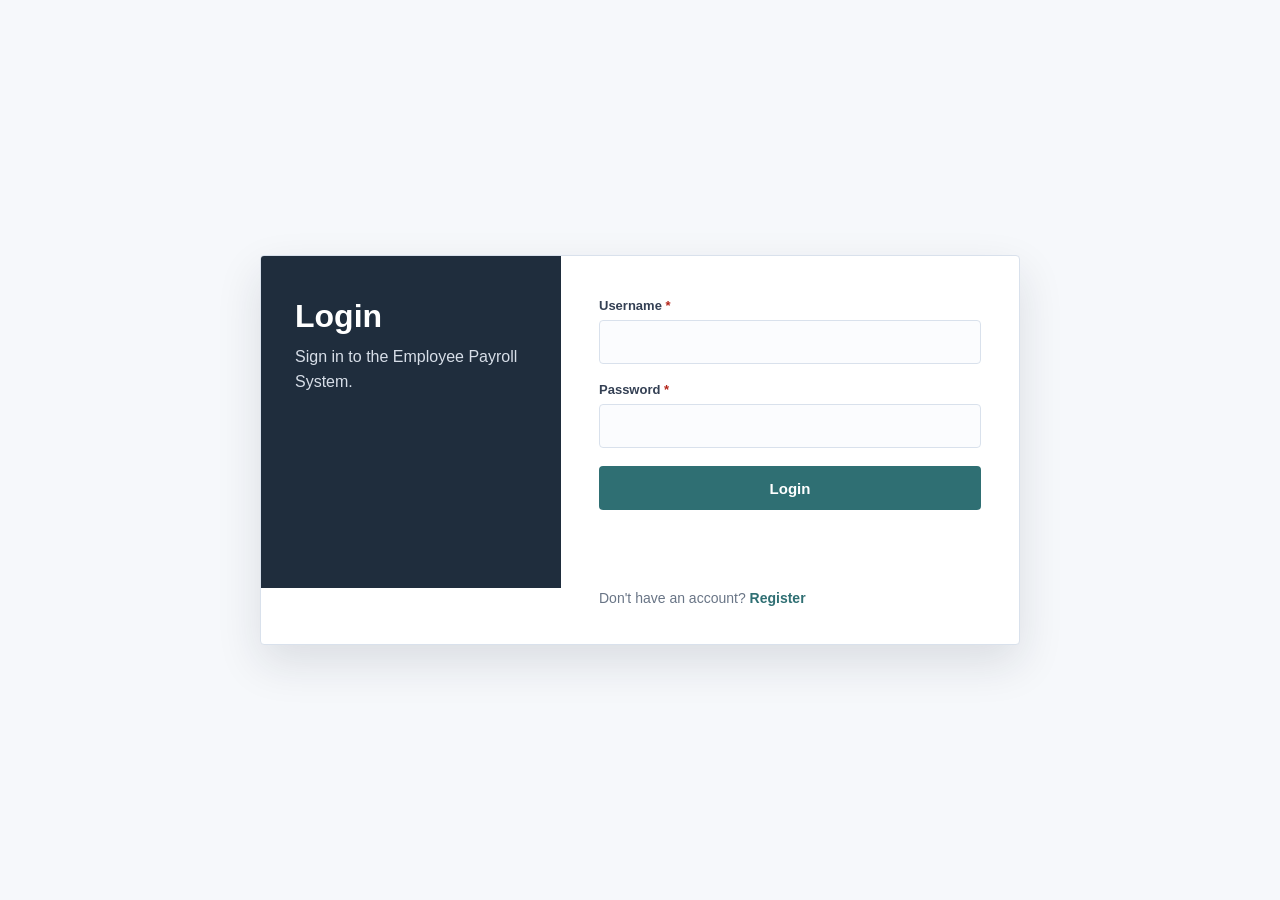
<file: src/main/resources/static/index.html>
<!DOCTYPE html>
<html lang="en">
<head>
    <meta charset="UTF-8">
    <meta name="viewport" content="width=device-width, initial-scale=1.0">
    <meta http-equiv="refresh" content="0; url=HTML/login.html">
    <title>Employee Payroll</title>
</head>
<body>
    <p>Redirecting to <a href="HTML/login.html">login page</a>.</p>
</body>
</html>
</file>
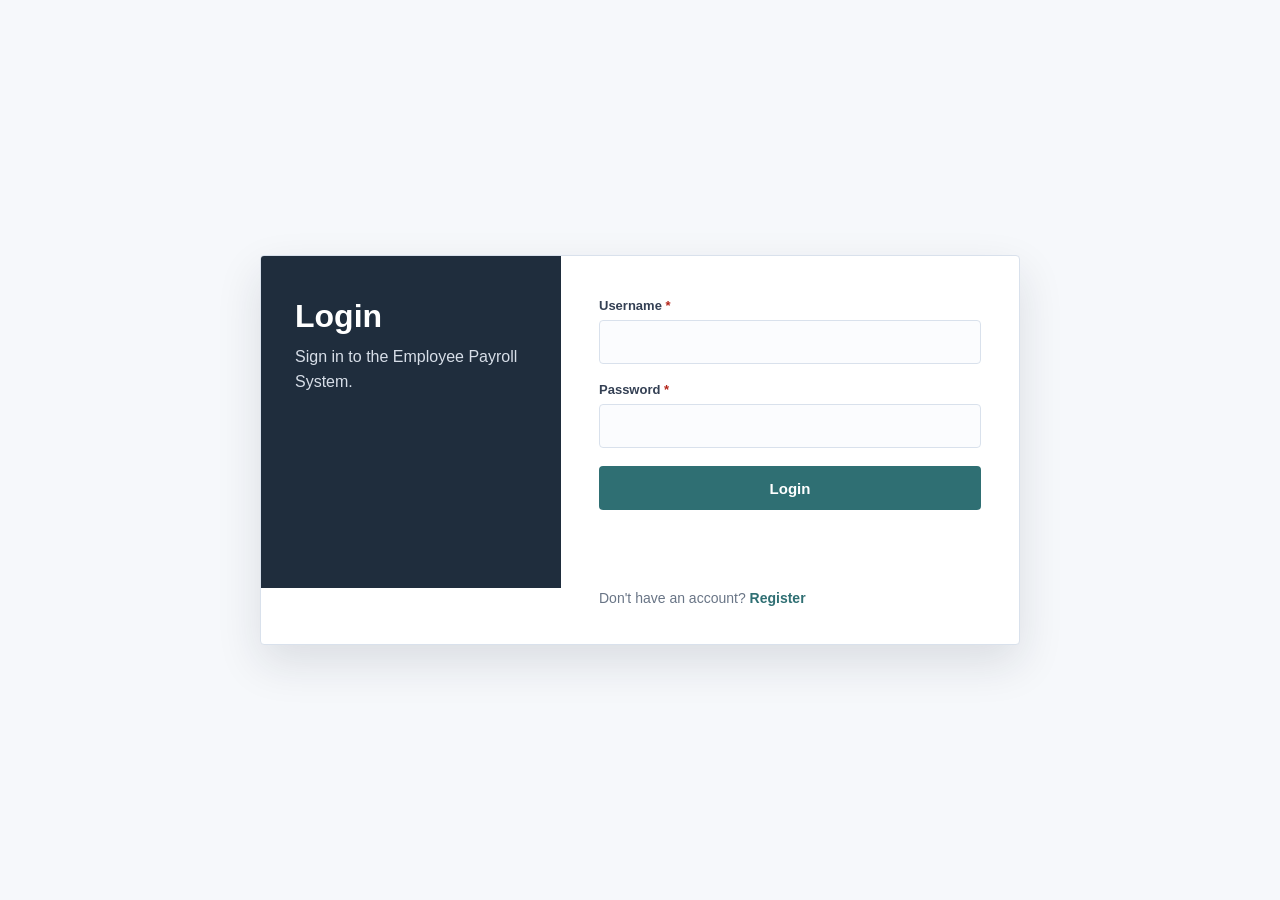
<file: src/main/resources/static/HTML/dashboard.html>
<!DOCTYPE html>
<html lang="en">
<head>
    <meta charset="UTF-8">
    <meta name="viewport" content="width=device-width, initial-scale=1.0">
    <title>Dashboard | Employee Payroll</title>
    <link rel="stylesheet" href="../CSS/dashboard.css">
</head>
<body>
    <header>
        <h1>Employee Payroll Dashboard</h1>
        <nav>
            <a href="./dashboard.html">Dashboard</a>
            <a href="./employees.html">All Employees</a>
            <a href="./payrolls.html">All Payrolls</a>
            <a href="./login.html">Logout</a>
        </nav>
    </header>

    <main>
        <section>
            <h2>Overview</h2>
            <p>View employee, payroll, and payslip information from one place.</p>
        </section>

        <section>
            <h2>Summary</h2>
            <div>
                <h3>Total Employees</h3>
                <p id="totalEmployees">0</p>
            </div>

            <div>
                <h3>Total Payrolls</h3>
                <p id="totalPayrolls">0</p>
            </div>

            <div>
                <h3>Current User</h3>
                <p id="currentUser">Not loaded</p>
            </div>
        </section>

        <section>
            <h2>Search Employee</h2>
            <div>
                <label for="dashboardEmployeeId">Employee ID</label>
                <input type="number" id="dashboardEmployeeId" name="id">
            </div>
            <div>
                <label for="dashboardEmployeeName">Name</label>
                <input type="text" id="dashboardEmployeeName" name="name">
            </div>
            <div>
                <label for="dashboardEmployeeEmail">Email</label>
                <input type="email" id="dashboardEmployeeEmail" name="email">
            </div>
            <div>
                <label for="dashboardEmployeeDepartment">Department</label>
                <input type="text" id="dashboardEmployeeDepartment" name="department">
            </div>
            <div>
                <label for="dashboardEmployeeDesignation">Designation</label>
                <input type="text" id="dashboardEmployeeDesignation" name="designation">
            </div>
            <div>
                <label for="dashboardEmployeeType">Employee Type</label>
                <select id="dashboardEmployeeType" name="employeeType">
                    <option value="">All</option>
                    <option value="FULL_TIME">Full Time</option>
                    <option value="CONTRACT">Contract</option>
                </select>
            </div>
            <div>
                <label for="dashboardBankName">Bank Name</label>
                <input type="text" id="dashboardBankName" name="bankName">
            </div>
            <div>
                <label for="dashboardAccountNumber">Account Number</label>
                <input type="text" id="dashboardAccountNumber" name="accountNumber">
            </div>
            <div>
                <label for="dashboardMinBaseSalary">Minimum Base Salary</label>
                <input type="number" id="dashboardMinBaseSalary" name="minBaseSalary" min="0" step="0.01">
            </div>
            <div>
                <label for="dashboardMaxBaseSalary">Maximum Base Salary</label>
                <input type="number" id="dashboardMaxBaseSalary" name="maxBaseSalary" min="0" step="0.01">
            </div>
            <div class="dashboard-search-actions">
                <button type="button" id="dashboardEmployeeSearchButton">Search</button>
            </div>
        </section>
    </main>
    <script src="../JAVASCRIPT/auth.js"></script>
    <script src="../JAVASCRIPT/dashboard.js"></script>
</body>
</html>
</file>
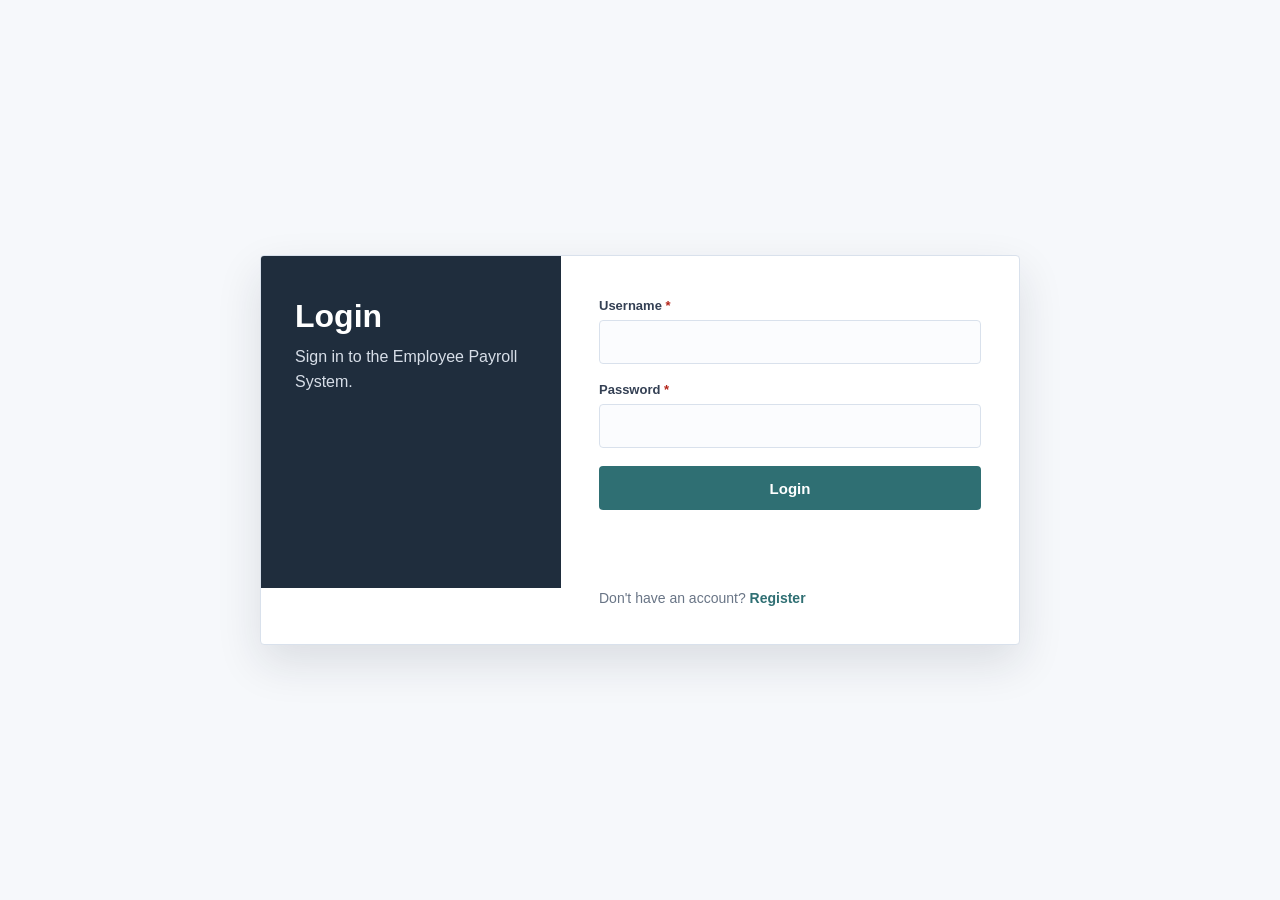
<file: src/main/resources/static/HTML/employee-form.html>
<!DOCTYPE html>
<html lang="en">
<head>
    <meta charset="UTF-8">
    <meta name="viewport" content="width=device-width, initial-scale=1.0">
    <title>Employee Form | Employee Payroll</title>
    <link rel="stylesheet" href="../CSS/employee-form.css">
</head>
<body>
    <header>
        <h1>Employee Form</h1>
        <nav>
            <a href="./dashboard.html">Dashboard</a>
            <a href="./employees.html">All Employees</a>
            <a href="./payrolls.html">All Payrolls</a>
            <a href="./login.html">Logout</a>
        </nav>
    </header>

    <main>
        <section>
            <h2>Add or Update Employee</h2>

            <div>
                <label for="name" class="required">Name</label>
                <input type="text" id="name" name="name" required>
            </div>

            <div>
                <label for="email" class="required">Email</label>
                <input type="email" id="email" name="email" required>
            </div>

            <div>
                <label for="department" class="required">Department</label>
                <input type="text" id="department" name="department" required>
            </div>

            <div>
                <label for="designation">Designation</label>
                <input type="text" id="designation" name="designation">
            </div>

            <div>
                <label for="employeeType" class="required">Employee Type</label>
                <select id="employeeType" name="employeeType" required>
                    <option value="">Select employee type</option>
                    <option value="FULL_TIME">Full Time</option>
                    <option value="CONTRACT">Contract</option>
                </select>
            </div>

            <div>
                <label for="baseSalary" class="required">Base Salary</label>
                <input type="number" id="baseSalary" name="baseSalary" min="0" step="0.01" required>
            </div>

            <div>
                <label for="bankName">Bank Name</label>
                <input type="text" id="bankName" name="bankName">
            </div>

            <div>
                <label for="accountNumber">Account Number</label>
                <input type="text" id="accountNumber" name="accountNumber">
            </div>

            <button type="button" id="saveEmployeeButton">Save Employee</button>
            <button type="button" id="updateEmployeeButton">Update Employee</button>
            <button type="button" id="resetEmployeeButton">Reset</button>
            <p id="employeeFormMessage"></p>
        </section>
    </main>
    <script src="../JAVASCRIPT/auth.js"></script>
    <script src="../JAVASCRIPT/employee-form.js"></script>
</body>
</html>
</file>
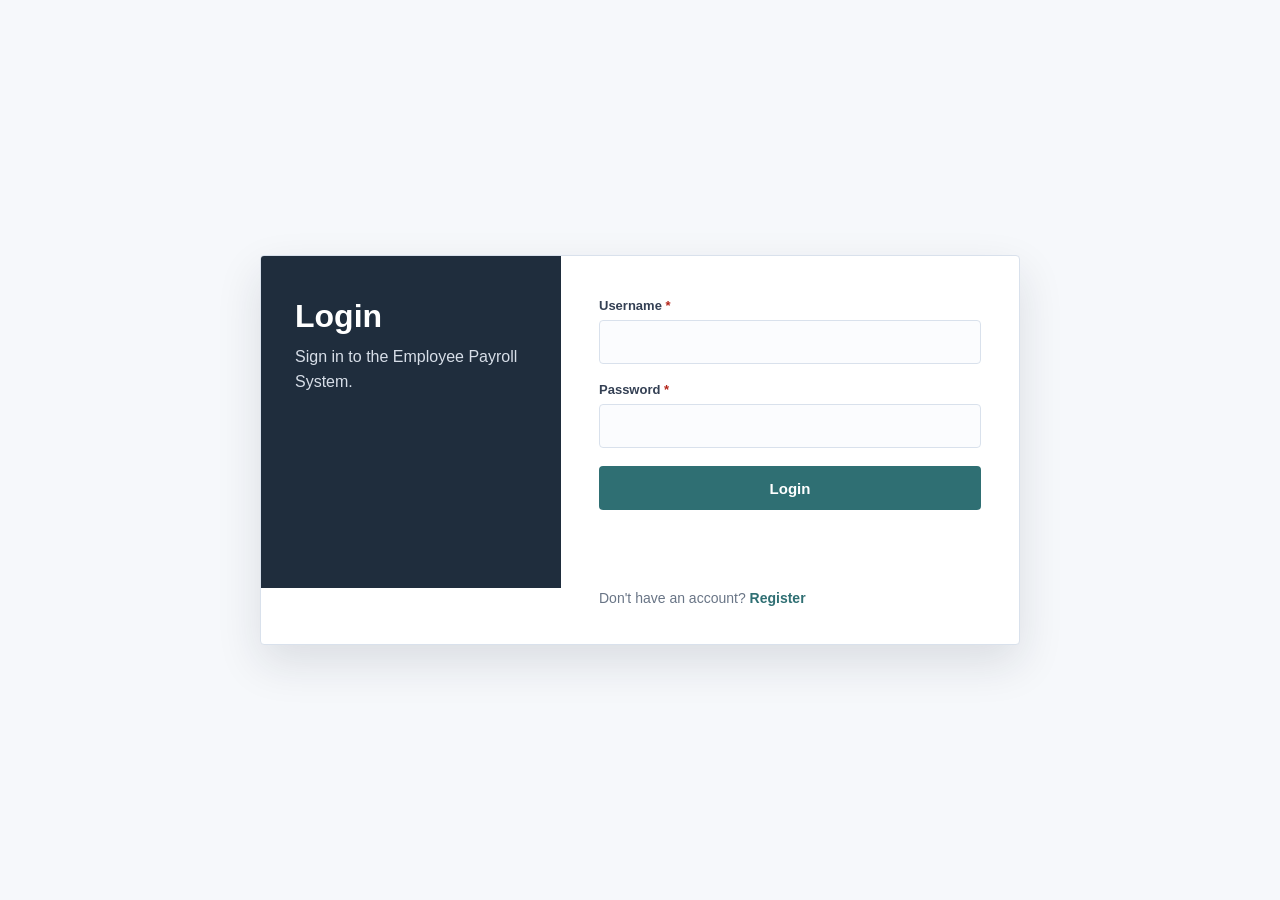
<file: src/main/resources/static/HTML/employees.html>
<!DOCTYPE html>
<html lang="en">
<head>
    <meta charset="UTF-8">
    <meta name="viewport" content="width=device-width, initial-scale=1.0">
    <title>Employees | Employee Payroll</title>
    <link rel="stylesheet" href="../CSS/employees.css">
</head>
<body>
    <header>
        <h1>Employees</h1>
        <nav>
            <a href="./dashboard.html">Dashboard</a>
            <a href="./employees.html">All Employees</a>
            <a href="./payrolls.html">All Payrolls</a>
            <a href="./login.html">Logout</a>
        </nav>
    </header>

    <main>
        <section>
            <h2>Search Employees</h2>
            <div>
                <label for="searchEmployeeId">Employee ID</label>
                <input type="number" id="searchEmployeeId" name="id">
            </div>

            <div>
                <label for="searchName">Name</label>
                <input type="text" id="searchName" name="name">
            </div>

            <div>
                <label for="searchEmail">Email</label>
                <input type="email" id="searchEmail" name="email">
            </div>

            <div>
                <label for="searchDepartment">Department</label>
                <input type="text" id="searchDepartment" name="department">
            </div>

            <div>
                <label for="searchEmployeeType">Employee Type</label>
                <select id="searchEmployeeType" name="employeeType">
                    <option value="">All</option>
                    <option value="FULL_TIME">Full Time</option>
                    <option value="CONTRACT">Contract</option>
                </select>
            </div>

            <div>
                <label for="searchDesignation">Designation</label>
                <input type="text" id="searchDesignation" name="designation">
            </div>

            <div>
                <label for="searchBankName">Bank Name</label>
                <input type="text" id="searchBankName" name="bankName">
            </div>

            <div>
                <label for="searchAccountNumber">Account Number</label>
                <input type="text" id="searchAccountNumber" name="accountNumber">
            </div>

            <div>
                <label for="searchMinBaseSalary">Minimum Base Salary</label>
                <input type="number" id="searchMinBaseSalary" name="minBaseSalary" min="0" step="0.01">
            </div>

            <div>
                <label for="searchMaxBaseSalary">Maximum Base Salary</label>
                <input type="number" id="searchMaxBaseSalary" name="maxBaseSalary" min="0" step="0.01">
            </div>

            <button type="button" id="searchEmployeesButton">Search</button>
            <button type="button" id="clearSearchButton">Clear</button>
        </section>

        <section>
            <h2>Employee List</h2>
            <table>
                <thead>
                    <tr>
                        <th>ID</th>
                        <th>Name</th>
                        <th>Email</th>
                        <th>Department</th>
                        <th>Designation</th>
                        <th>Type</th>
                        <th>Base Salary</th>
                        <th>Bank Name</th>
                        <th>Account Number</th>
                        <th>Employee Actions</th>
                        <th>Payroll Actions</th>
                    </tr>
                </thead>
                <tbody id="employeesTableBody">
                    <tr>
                        <td colspan="10">No employees loaded.</td>
                    </tr>
                </tbody>
            </table>
        </section>
    </main>
    <script src="../JAVASCRIPT/auth.js"></script>
    <script src="../JAVASCRIPT/employees.js"></script>
</body>
</html>
</file>
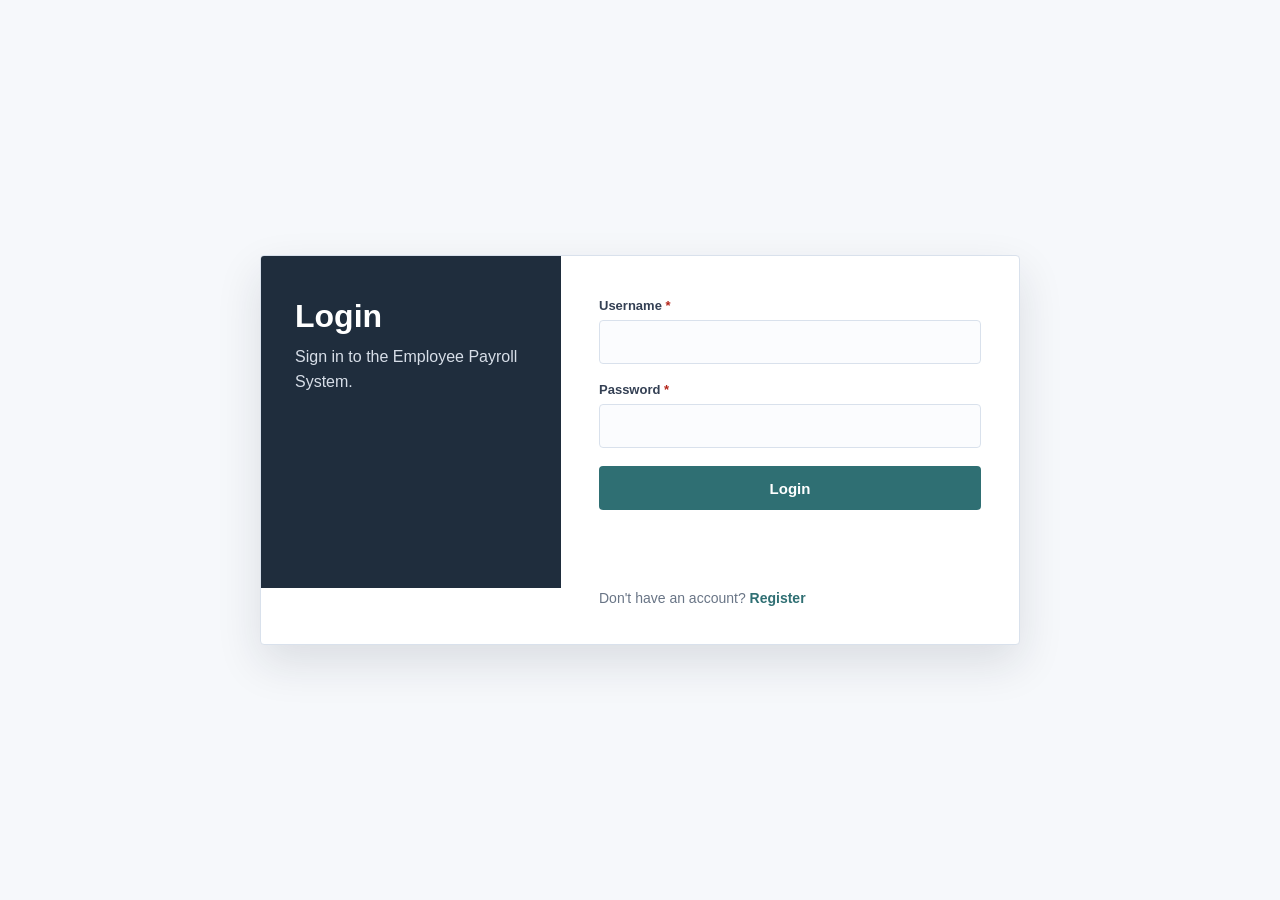
<file: src/main/resources/static/HTML/login.html>
<!DOCTYPE html>
<html lang="en">
<head>
    <meta charset="UTF-8">
    <meta name="viewport" content="width=device-width, initial-scale=1.0">
    <title>Login | Employee Payroll</title>
    <link rel="stylesheet" href="../CSS/login.css">
</head>
<body>
    <main>
        <section>
            <h1>Login</h1>
            <p>Sign in to the Employee Payroll System.</p>
        </section>

        <section>
            <div>
                <label for="username" class="required">Username</label>
                <input type="text" id="username" name="username" autocomplete="username" required>
            </div>

            <div>
                <label for="password" class="required">Password</label>
                <input type="password" id="password" name="password" autocomplete="current-password" required>
            </div>

            <button type="button" id="loginButton">Login</button>
            <p id="loginMessage"></p>
        </section>

        <p>
            Don't have an account? <a href="./register.html">Register</a>
        </p>
    </main>
    <script src="../JAVASCRIPT/auth.js"></script>
    <script src="../JAVASCRIPT/login.js"></script>
</body>
</html>
</file>
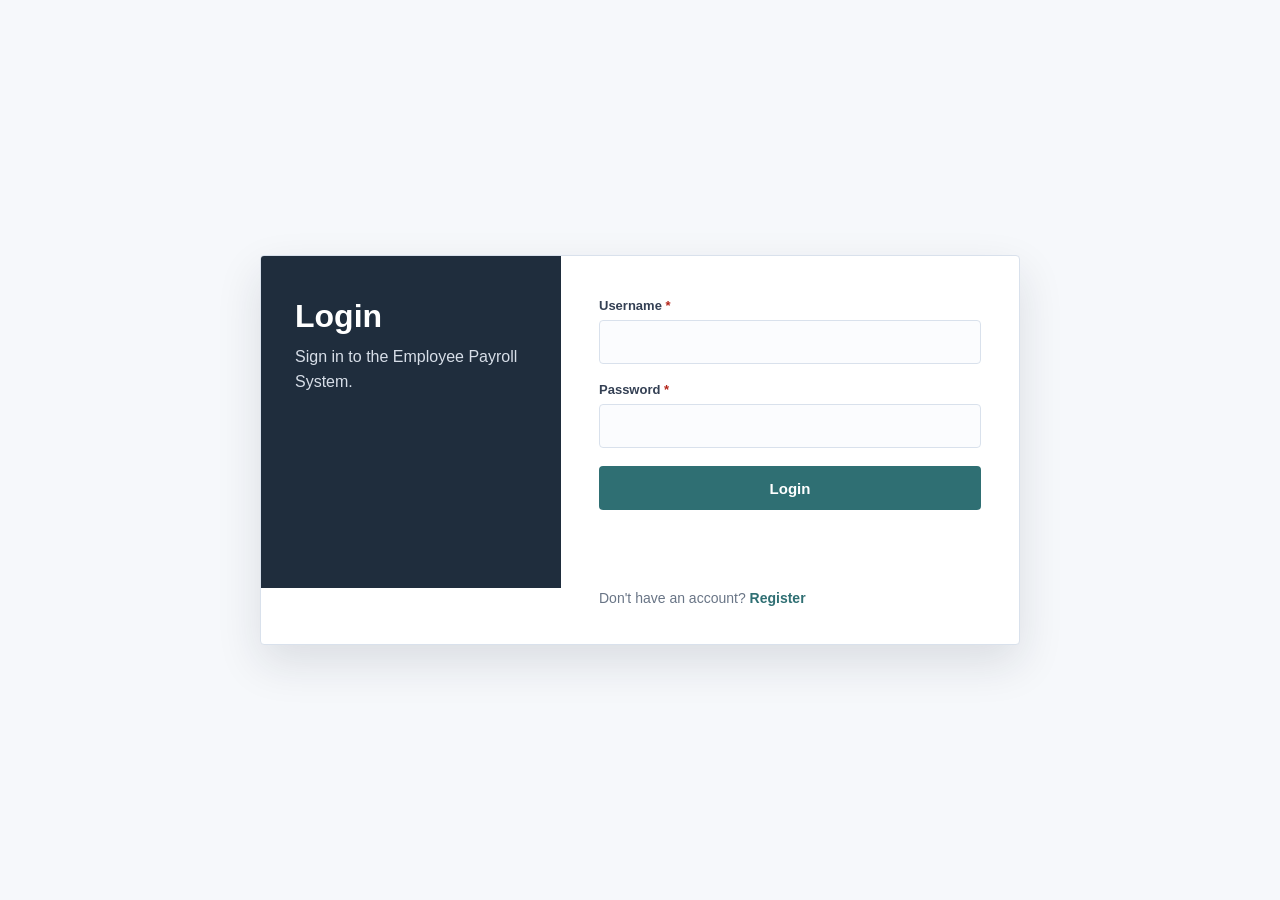
<file: src/main/resources/static/HTML/payroll-form.html>
<!DOCTYPE html>
<html lang="en">
<head>
    <meta charset="UTF-8">
    <meta name="viewport" content="width=device-width, initial-scale=1.0">
    <title>Payroll Form | Employee Payroll</title>
    <link rel="stylesheet" href="../CSS/payroll-form.css">
</head>
<body>
    <header>
        <h1>Payroll Form</h1>
        <nav>
            <a href="./dashboard.html">Dashboard</a>
            <a href="./employees.html">All Employees</a>
            <a href="./payrolls.html">All Payrolls</a>
            <a href="./login.html">Logout</a>
        </nav>
    </header>

    <main>
        <section>
            <h2>Add or Update Payroll</h2>

            <div>
                <label for="payrollId">Payroll ID</label>
                <input type="number" id="payrollId" name="id">
            </div>

            <div>
                <label for="employeeId" class="required">Employee ID</label>
                <input type="number" id="employeeId" name="employeeId" required>
            </div>

            <div>
                <label for="baseSalary">Base Salary</label>
                <input type="number" id="baseSalary" name="baseSalary" min="0" step="0.01">
            </div>

            <div>
                <label for="bonus">Bonus</label>
                <input type="number" id="bonus" name="bonus" min="0" step="0.01">
            </div>

            <div>
                <label for="deductions">Deductions</label>
                <input type="number" id="deductions" name="deductions" min="0" step="0.01">
            </div>

            <div>
                <label for="totalWorkingDays" class="required">Total Working Days</label>
                <input type="number" id="totalWorkingDays" name="totalWorkingDays" min="0" required>
            </div>

            <div>
                <label for="daysPresent">Days Present</label>
                <input type="number" id="daysPresent" name="daysPresent" min="0">
            </div>

            <div>
                <label for="month" class="required">Month</label>
                <select id="month" name="month" required>
                    <option value="">Select month</option>
                    <option value="JAN">JAN</option>
                    <option value="FEB">FEB</option>
                    <option value="MAR">MAR</option>
                    <option value="APR">APR</option>
                    <option value="MAY">MAY</option>
                    <option value="JUN">JUN</option>
                    <option value="JUL">JUL</option>
                    <option value="AUG">AUG</option>
                    <option value="SEP">SEP</option>
                    <option value="OCT">OCT</option>
                    <option value="NOV">NOV</option>
                    <option value="DEC">DEC</option>
                </select>
            </div>

            <div>
                <label for="year" class="required">Year</label>
                <input type="number" id="year" name="year" min="2000" required>
            </div>

            <button type="button" id="savePayrollButton">Save Payroll</button>
            <button type="button" id="updatePayrollButton">Update Payroll</button>
            <button type="button" id="resetPayrollButton">Reset</button>
            <p id="payrollFormMessage"></p>
        </section>
    </main>
    <script src="../JAVASCRIPT/auth.js"></script>
    <script src="../JAVASCRIPT/payroll-form.js"></script>
</body>
</html>
</file>
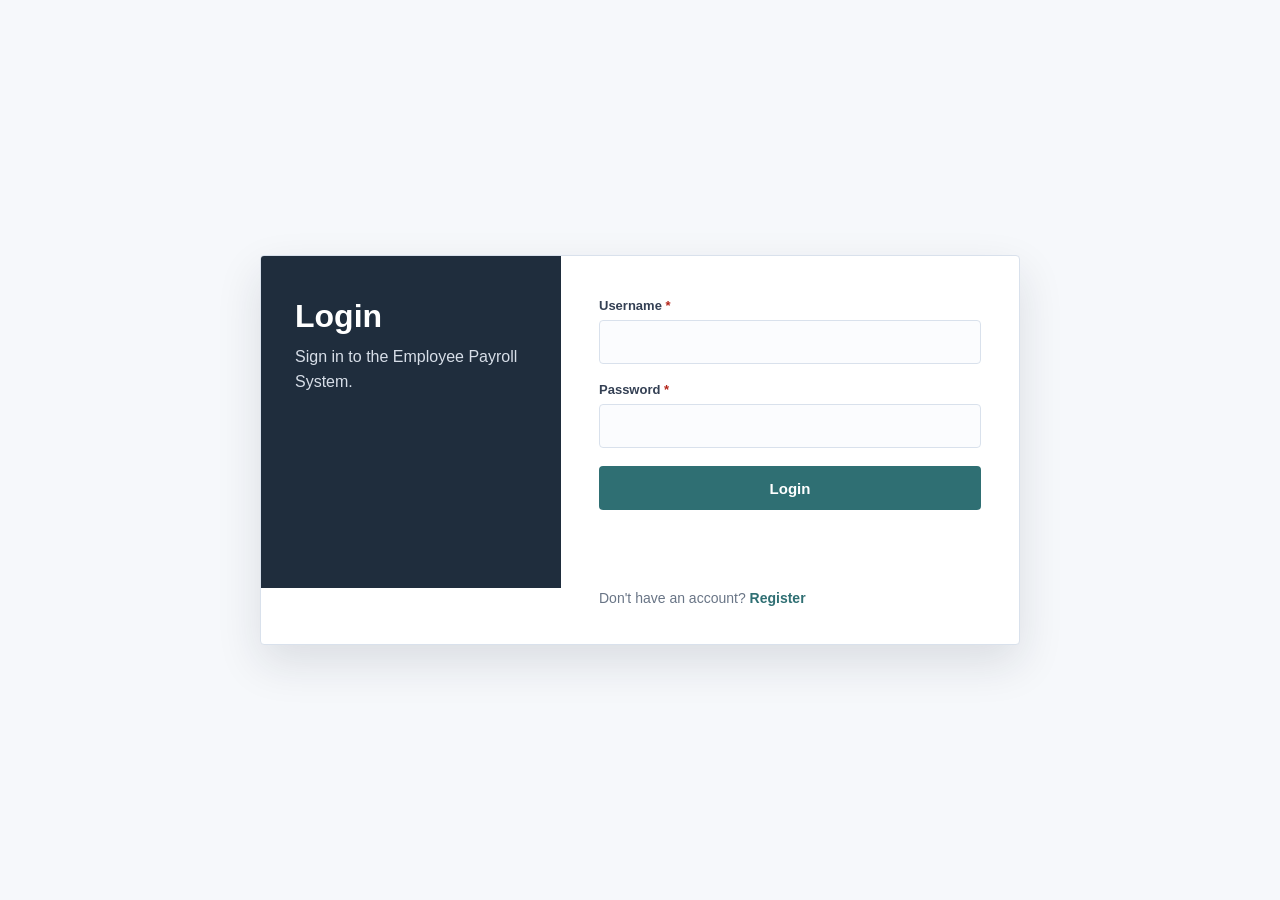
<file: src/main/resources/static/HTML/payrolls.html>
<!DOCTYPE html>
<html lang="en">
<head>
    <meta charset="UTF-8">
    <meta name="viewport" content="width=device-width, initial-scale=1.0">
    <title>Payrolls | Employee Payroll</title>
    <link rel="stylesheet" href="../CSS/payrolls.css">
</head>
<body>
    <header>
        <h1>Payrolls</h1>
        <nav>
            <a href="./dashboard.html">Dashboard</a>
            <a href="./employees.html">All Employees</a>
            <a href="./payrolls.html">All Payrolls</a>
            <a href="./login.html">Logout</a>
        </nav>
    </header>

    <main>
        <section>
            <h2>Search Payrolls</h2>
            <div>
                <label for="payrollId">Payroll ID</label>
                <input type="number" id="payrollId" name="payrollId">
            </div>

            <div>
                <label for="employeeId">Employee ID</label>
                <input type="number" id="employeeId" name="employeeId">
            </div>

            <div>
                <label for="employeeName">Employee Name</label>
                <input type="text" id="employeeName" name="employeeName">
            </div>

            <div>
                <label for="month">Month</label>
                <select id="month" name="month">
                    <option value="">All</option>
                    <option value="JAN">JAN</option>
                    <option value="FEB">FEB</option>
                    <option value="MAR">MAR</option>
                    <option value="APR">APR</option>
                    <option value="MAY">MAY</option>
                    <option value="JUN">JUN</option>
                    <option value="JUL">JUL</option>
                    <option value="AUG">AUG</option>
                    <option value="SEP">SEP</option>
                    <option value="OCT">OCT</option>
                    <option value="NOV">NOV</option>
                    <option value="DEC">DEC</option>
                </select>
            </div>

            <div>
                <label for="year">Year</label>
                <input type="number" id="year" name="year">
            </div>

            <div>
                <label for="minNetSalary">Minimum Net Salary</label>
                <input type="number" id="minNetSalary" name="minNetSalary" min="0" step="0.01">
            </div>

            <div>
                <label for="maxNetSalary">Maximum Net Salary</label>
                <input type="number" id="maxNetSalary" name="maxNetSalary" min="0" step="0.01">
            </div>

            <button type="button" id="findPayrollsButton">Search</button>
            <button type="button" id="loadAllPayrollsButton">Load All Payrolls</button>
        </section>

        <section>
            <h2>Payroll List</h2>
            <table>
                <thead>
                    <tr>
                        <th>ID</th>
                        <th>Employee ID</th>
                        <th>Employee Name</th>
                        <th>Month</th>
                        <th>Year</th>
                        <th>Base Salary</th>
                        <th>Bonus</th>
                        <th>Deductions</th>
                        <th>Total Working Days</th>
                        <th>Days Present</th>
                        <th>Net Salary</th>
                        <th>Payroll Actions</th>
                    </tr>
                </thead>
                <tbody id="payrollsTableBody">
                    <tr>
                        <td colspan="12">No payrolls loaded.</td>
                    </tr>
                </tbody>
            </table>
        </section>
    </main>
    <script src="../JAVASCRIPT/auth.js"></script>
    <script src="../JAVASCRIPT/payrolls.js"></script>
</body>
</html>
</file>
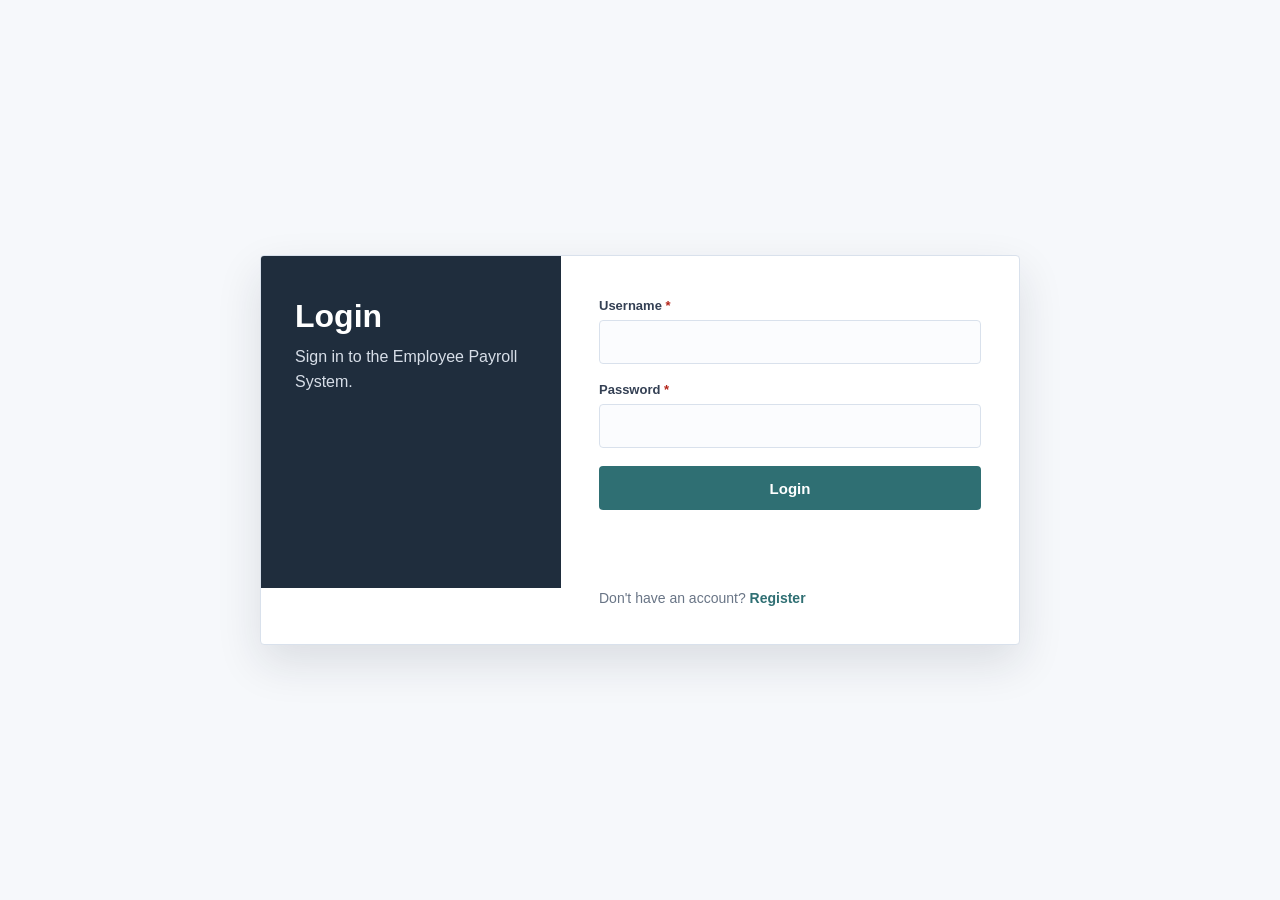
<file: src/main/resources/static/HTML/payslip.html>
<!DOCTYPE html>
<html lang="en">
<head>
    <meta charset="UTF-8">
    <meta name="viewport" content="width=device-width, initial-scale=1.0">
    <title>Payslip | Employee Payroll</title>
    <link rel="stylesheet" href="../CSS/payslip.css">
</head>
<body>
    <header>
        <h1>Payslip</h1>
        <nav>
            <a href="./dashboard.html">Dashboard</a>
            <a href="./employees.html">All Employees</a>
            <a href="./payrolls.html">All Payrolls</a>
            <a href="./login.html">Logout</a>
        </nav>
    </header>

    <main>
        <section>
            <h2>Generate Payslip</h2>

            <div>
                <label for="employeeId" class="required">Employee ID</label>
                <input type="number" id="employeeId" name="employeeId" required>
            </div>

            <div>
                <label for="month" class="required">Month</label>
                <select id="month" name="month" required>
                    <option value="">Select month</option>
                    <option value="JAN">JAN</option>
                    <option value="FEB">FEB</option>
                    <option value="MAR">MAR</option>
                    <option value="APR">APR</option>
                    <option value="MAY">MAY</option>
                    <option value="JUN">JUN</option>
                    <option value="JUL">JUL</option>
                    <option value="AUG">AUG</option>
                    <option value="SEP">SEP</option>
                    <option value="OCT">OCT</option>
                    <option value="NOV">NOV</option>
                    <option value="DEC">DEC</option>
                </select>
            </div>

            <div>
                <label for="year" class="required">Year</label>
                <input type="number" id="year" name="year" min="2000" required>
            </div>

            <button type="button" id="generatePayslipButton">Generate Payslip</button>
            <button type="button" id="printPayslipButton">Print Payslip</button>
            <p id="payslipMessage"></p>
        </section>

        <section id="payslipDetails">
            <h2>Payslip Details</h2>

            <table>
                <tbody>
                    <tr>
                        <th>Employee ID</th>
                        <td id="payslipEmployeeId"></td>
                    </tr>
                    <tr>
                        <th>Employee Name</th>
                        <td id="payslipEmployeeName"></td>
                    </tr>
                    <tr>
                        <th>Email</th>
                        <td id="payslipEmail"></td>
                    </tr>
                    <tr>
                        <th>Department</th>
                        <td id="payslipDepartment"></td>
                    </tr>
                    <tr>
                        <th>Designation</th>
                        <td id="payslipDesignation"></td>
                    </tr>
                    <tr>
                        <th>Employee Type</th>
                        <td id="payslipEmployeeType"></td>
                    </tr>
                    <tr>
                        <th>Bank Name</th>
                        <td id="payslipBankName"></td>
                    </tr>
                    <tr>
                        <th>Account Number</th>
                        <td id="payslipAccountNumber"></td>
                    </tr>
                    <tr>
                        <th>Month</th>
                        <td id="payslipMonth"></td>
                    </tr>
                    <tr>
                        <th>Year</th>
                        <td id="payslipYear"></td>
                    </tr>
                    <tr>
                        <th>Base Salary</th>
                        <td id="payslipBaseSalary"></td>
                    </tr>
                    <tr>
                        <th>Bonus</th>
                        <td id="payslipBonus"></td>
                    </tr>
                    <tr>
                        <th>Deductions</th>
                        <td id="payslipDeductions"></td>
                    </tr>
                    <tr>
                        <th>Total Working Days</th>
                        <td id="payslipTotalWorkingDays"></td>
                    </tr>
                    <tr>
                        <th>Days Present</th>
                        <td id="payslipDaysPresent"></td>
                    </tr>
                    <tr>
                        <th>Net Salary</th>
                        <td id="payslipNetSalary"></td>
                    </tr>
                </tbody>
            </table>
        </section>
    </main>
    <script src="../JAVASCRIPT/auth.js"></script>
    <script src="../JAVASCRIPT/payslip.js"></script>
</body>
</html>
</file>
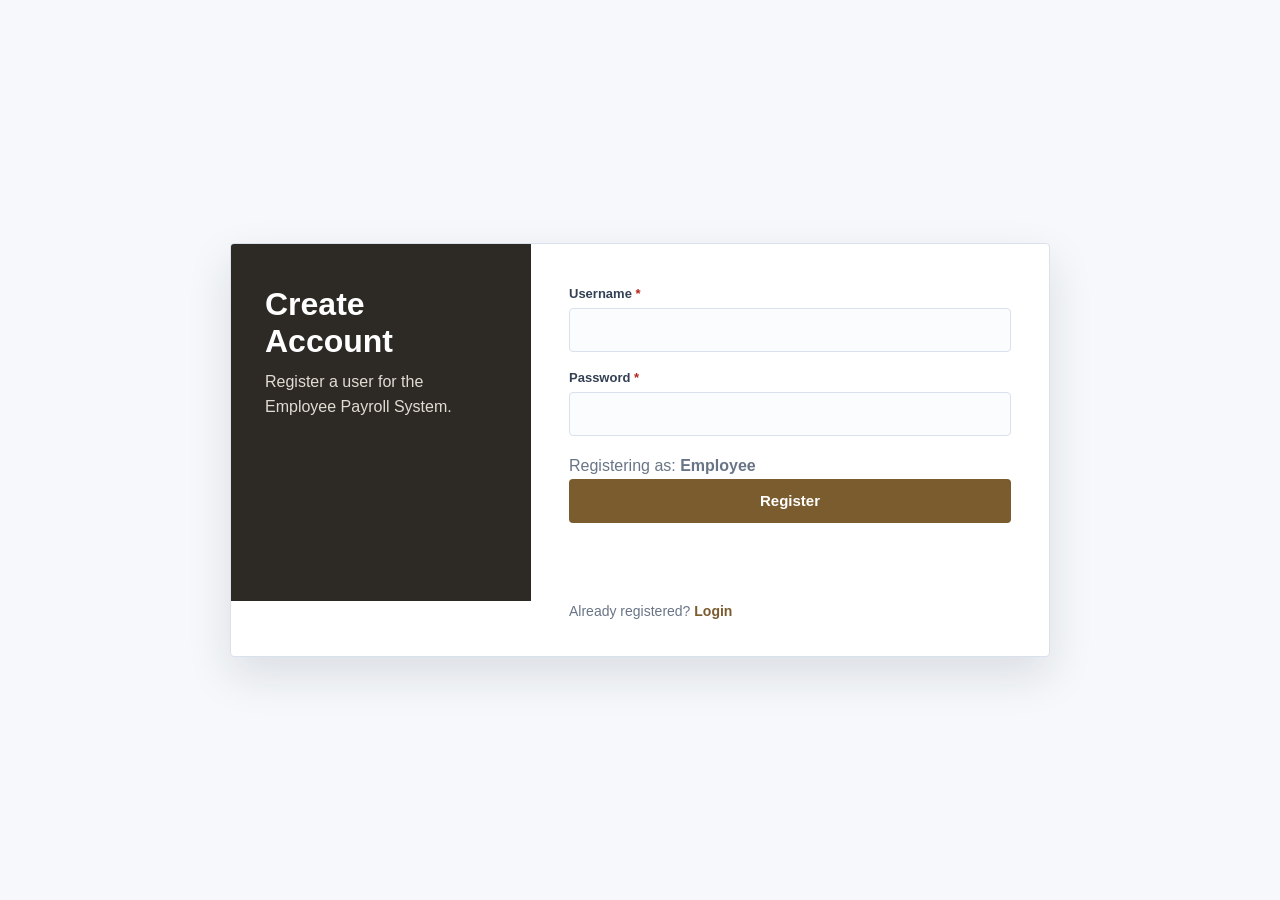
<file: src/main/resources/static/HTML/register.html>
<!DOCTYPE html>
<html lang="en">
<head>
    <meta charset="UTF-8">
    <meta name="viewport" content="width=device-width, initial-scale=1.0">
    <title>Register | Employee Payroll</title>
    <link rel="stylesheet" href="../CSS/register.css">
</head>
<body>
    <main>
        <section>
            <h1>Create Account</h1>
            <p>Register a user for the Employee Payroll System.</p>
        </section>

        <section>
            <div>
                <label for="username" class="required">Username</label>
                <input type="text" id="username" name="username" autocomplete="username" required>
            </div>

            <div>
                <label for="password" class="required">Password</label>
                <input type="password" id="password" name="password" autocomplete="new-password" required>
            </div>

            <p class="role-info">
                Registering as: <strong>Employee</strong>
            </p>

            <button type="button" id="registerButton">Register</button>
            <p id="registerMessage"></p>
        </section>

        <p>
            Already registered? <a href="./login.html">Login</a>
        </p>
    </main>
    <script src="../JAVASCRIPT/auth.js"></script>
    <script src="../JAVASCRIPT/register.js"></script>
</body>
</html>
</file>
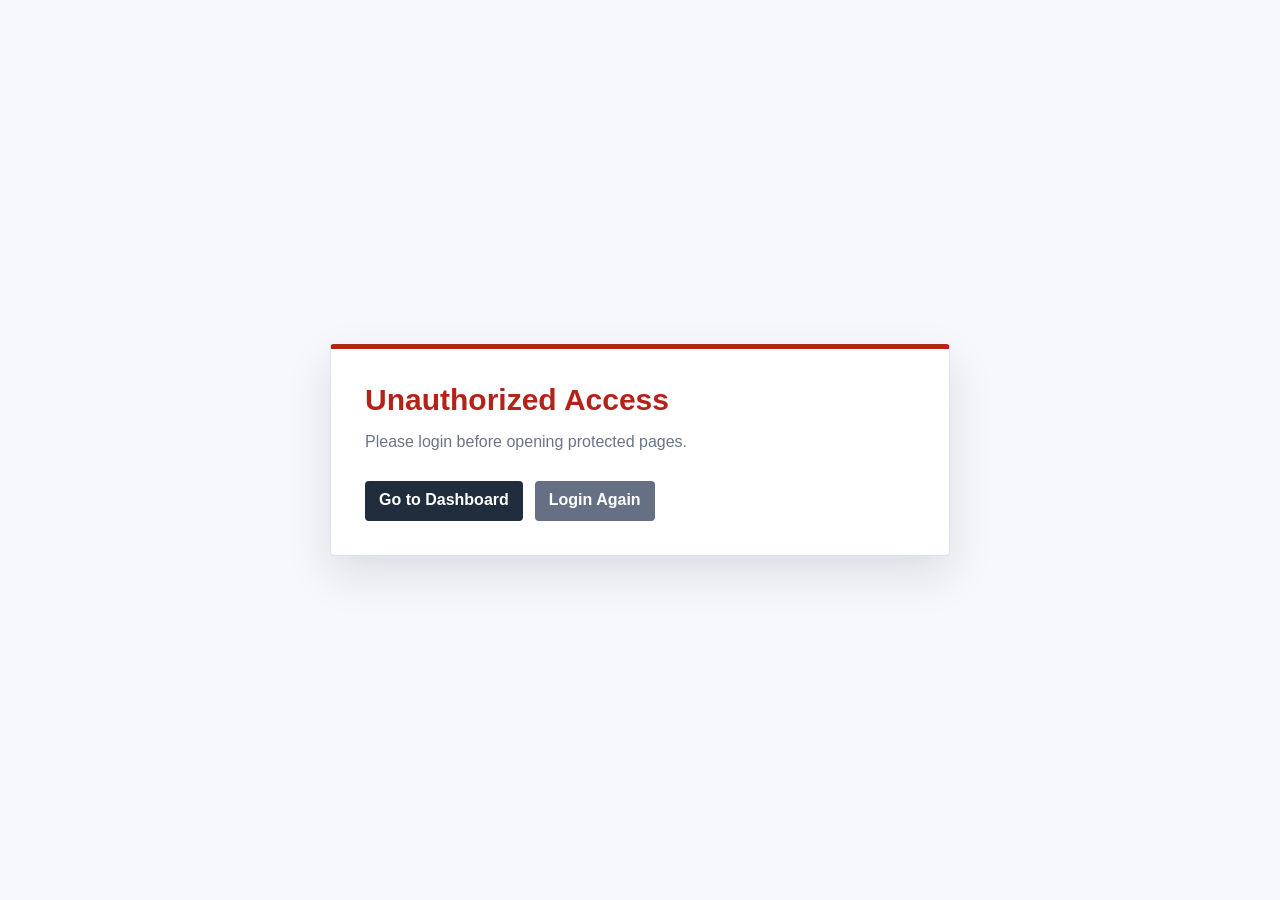
<file: src/main/resources/static/HTML/unauthorized.html>
<!DOCTYPE html>
<html lang="en">
<head>
    <meta charset="UTF-8">
    <meta name="viewport" content="width=device-width, initial-scale=1.0">
    <title>Unauthorized | Employee Payroll</title>
    <link rel="stylesheet" href="../CSS/unauthorized.css">
</head>
<body>
    <main>
        <section>
            <h1>Unauthorized Access</h1>
            <p>You do not have permission to access this page or perform this action.</p>
        </section>

        <section>
            <a href="./dashboard.html">Go to Dashboard</a>
            <a href="./login.html">Login Again</a>
        </section>
    </main>
    <script src="../JAVASCRIPT/auth.js"></script>
    <script src="../JAVASCRIPT/unauthorized.js"></script>
</body>
</html>
</file>
<file: src/main/resources/static/CSS/dashboard.css>
:root {
    --canvas: #f5f7fa;
    --panel: #ffffff;
    --ink: #1b2430;
    --muted: #697586;
    --line: #d9e1ec;
    --accent: #2f6f73;
    --accent-dark: #24575a;
    --nav: #1f2d3d;
}

* {
    box-sizing: border-box;
}

body {
    margin: 0;
    font-family: "Segoe UI", Arial, sans-serif;
    background: var(--canvas);
    color: var(--ink);
}

header {
    display: grid;
    grid-template-columns: minmax(240px, 1fr) auto;
    gap: 18px;
    align-items: center;
    padding: 18px 28px;
    background: var(--nav);
    color: #ffffff;
    border-bottom: 4px solid var(--accent);
}

h1 {
    margin: 0;
    font-size: 24px;
    letter-spacing: 0;
}

nav {
    display: flex;
    flex-wrap: wrap;
    justify-content: flex-end;
    gap: 10px;
}

nav a,
section:nth-child(3) a {
    min-height: 38px;
    padding: 8px 12px;
    border: 1px solid #cfd8e3;
    border-radius: 999px;
    background: #ffffff;
    color: var(--ink);
    font-size: 14px;
    font-weight: 700;
}

nav a {
    color: #ffffff;
    background: transparent;
    border-color: rgba(255, 255, 255, 0.28);
    text-decoration: none;
}

nav a:hover {
    background: rgba(255, 255, 255, 0.12);
}

main {
    max-width: 1180px;
    margin: 0 auto;
    padding: 30px 24px;
}

section {
    margin-bottom: 24px;
}

section:first-child,
section:nth-child(3) {
    padding: 26px;
    background: var(--panel);
    border: 1px solid var(--line);
    border-radius: 4px;
    box-shadow: 0 10px 24px rgba(27, 36, 48, 0.06);
}

h2 {
    margin: 0 0 14px;
    font-size: 22px;
}

h3 {
    margin: 0 0 10px;
    color: #344054;
    font-size: 13px;
    text-transform: uppercase;
}

p {
    margin: 0;
    color: var(--muted);
    line-height: 1.55;
}

section:nth-child(2) {
    display: grid;
    grid-template-columns: repeat(3, minmax(0, 1fr));
    gap: 16px;
}

section:nth-child(2) h2 {
    grid-column: 1 / -1;
}

section:nth-child(2) div {
    padding: 24px;
    background: var(--panel);
    border: 1px solid var(--line);
    border-left: 5px solid var(--accent);
    border-radius: 4px;
    box-shadow: 0 10px 24px rgba(27, 36, 48, 0.06);
}

section:nth-child(2) p {
    color: var(--accent);
    font-size: 30px;
    font-weight: 900;
}

section:nth-child(3) select {
    margin-right: 10px;
    cursor: pointer;
}

section:nth-child(3) {
    display: grid;
    grid-template-columns: repeat(4, minmax(160px, 1fr));
    gap: 12px;
    align-items: end;
}

section:nth-child(3) h2 {
    grid-column: 1 / -1;
}

section:nth-child(3) label {
    display: block;
    margin-bottom: 7px;
    color: #344054;
    font-size: 13px;
    font-weight: 800;
}

section:nth-child(3) input {
    width: 100%;
    min-height: 40px;
    padding: 8px 11px;
    border: 1px solid var(--line);
    border-radius: 4px;
    background: #fbfcfe;
    color: var(--ink);
}

section:nth-child(3) select {
    width: 100%;
    min-height: 40px;
    padding: 8px 11px;
    border: 1px solid var(--line);
    border-radius: 4px;
    background: #fbfcfe;
    color: var(--ink);
}

section:nth-child(3) input:focus {
    outline: 3px solid rgba(47, 111, 115, 0.14);
    border-color: var(--accent);
}

section:nth-child(3) button {
    min-height: 40px;
    padding: 9px 14px;
    border: 0;
    border-radius: 4px;
    background: var(--accent);
    color: #ffffff;
    font-weight: 800;
    cursor: pointer;
}

.dashboard-search-actions {
    grid-column: 1 / -1;
    display: flex;
    justify-content: center;
    align-items: center;
}

.dashboard-search-actions button {
    min-width: 140px;
}

section:nth-child(3) a {
    display: inline-flex;
    align-items: center;
    justify-content: center;
    background: #ffffff;
    color: var(--ink);
    text-decoration: none;
    white-space: nowrap;
}

@media (max-width: 820px) {
    header {
        grid-template-columns: 1fr;
    }

    nav {
        justify-content: flex-start;
    }

    section:nth-child(2) {
        grid-template-columns: 1fr;
    }

    section:nth-child(3) {
        grid-template-columns: repeat(2, minmax(0, 1fr));
    }
}

@media (max-width: 560px) {
    section:nth-child(3) {
        grid-template-columns: 1fr;
    }
}
</file>
<file: src/main/resources/static/CSS/employee-form.css>
:root {
    --canvas: #f5f7fa;
    --panel: #ffffff;
    --ink: #1b2430;
    --muted: #697586;
    --line: #d9e1ec;
    --accent: #2f6f73;
    --accent-dark: #24575a;
    --nav: #1f2d3d;
}

* {
    box-sizing: border-box;
}

body {
    margin: 0;
    font-family: "Segoe UI", Arial, sans-serif;
    background: var(--canvas);
    color: var(--ink);
}

header {
    display: grid;
    grid-template-columns: minmax(220px, 1fr) auto;
    gap: 18px;
    align-items: center;
    padding: 18px 28px;
    background: var(--nav);
    color: #ffffff;
    border-bottom: 4px solid var(--accent);
}

h1 {
    margin: 0;
    font-size: 24px;
}

nav {
    display: flex;
    flex-wrap: wrap;
    justify-content: flex-end;
    gap: 10px;
}

nav a,
nav select {
    min-height: 38px;
    padding: 8px 12px;
    border: 1px solid #cfd8e3;
    border-radius: 999px;
    background: #ffffff;
    color: var(--ink);
    font-size: 14px;
    font-weight: 700;
}

nav a {
    color: #ffffff;
    background: transparent;
    border-color: rgba(255, 255, 255, 0.28);
    text-decoration: none;
}

main {
    max-width: 960px;
    margin: 0 auto;
    padding: 30px 24px;
}

section {
    display: grid;
    grid-template-columns: repeat(3, minmax(0, 1fr));
    gap: 16px;
    padding: 24px;
    background: var(--panel);
    border: 1px solid var(--line);
    border-radius: 4px;
    box-shadow: 0 10px 24px rgba(27, 36, 48, 0.06);
}

h2,
#employeeFormMessage {
    grid-column: 1 / -1;
}

h2 {
    margin: 0 0 4px;
    font-size: 21px;
}

label {
    display: block;
    margin-bottom: 7px;
    color: #344054;
    font-size: 13px;
    font-weight: 800;
}

label.required::after {
    content: " *";
    color: #b42318;
}

input,
select {
    width: 100%;
    min-height: 40px;
    padding: 8px 11px;
    border: 1px solid var(--line);
    border-radius: 4px;
    background: #fbfcfe;
    color: var(--ink);
}

input:focus,
select:focus {
    outline: 3px solid rgba(47, 111, 115, 0.14);
    border-color: var(--accent);
}

input.invalid,
select.invalid {
    border-color: #b42318;
    background: #fff5f5;
}

input.invalid:focus,
select.invalid:focus {
    outline: 3px solid rgba(180, 35, 24, 0.16);
    border-color: #b42318;
}

button {
    min-height: 40px;
    padding: 9px 14px;
    border: 0;
    border-radius: 4px;
    background: var(--accent);
    color: #ffffff;
    font-weight: 800;
    cursor: pointer;
}

button:hover {
    background: var(--accent-dark);
}

button:nth-last-child(3) {
    background: #345995;
}

button:last-of-type {
    background: #667085;
}

#employeeFormMessage {
    margin: 0;
    min-height: 22px;
    color: var(--muted);
}

@media (max-width: 860px) {
    header {
        grid-template-columns: 1fr;
    }

    nav {
        justify-content: flex-start;
    }

    section {
        grid-template-columns: 1fr;
    }
}
</file>
<file: src/main/resources/static/CSS/employees.css>
:root {
    --canvas: #f5f7fa;
    --panel: #ffffff;
    --ink: #1b2430;
    --muted: #697586;
    --line: #d9e1ec;
    --accent: #2f6f73;
    --accent-dark: #24575a;
    --nav: #1f2d3d;
}

* {
    box-sizing: border-box;
}

body {
    margin: 0;
    font-family: "Segoe UI", Arial, sans-serif;
    background: var(--canvas);
    color: var(--ink);
}

header {
    display: grid;
    grid-template-columns: minmax(220px, 1fr) auto;
    gap: 18px;
    align-items: center;
    padding: 18px 28px;
    background: var(--nav);
    color: #ffffff;
    border-bottom: 4px solid var(--accent);
}

h1 {
    margin: 0;
    font-size: 24px;
}

nav {
    display: flex;
    flex-wrap: wrap;
    justify-content: flex-end;
    gap: 10px;
}

nav a,
nav select {
    min-height: 38px;
    padding: 8px 12px;
    border: 1px solid #cfd8e3;
    border-radius: 999px;
    background: #ffffff;
    color: var(--ink);
    font-size: 14px;
    font-weight: 700;
}

nav a {
    color: #ffffff;
    background: transparent;
    border-color: rgba(255, 255, 255, 0.28);
    text-decoration: none;
}

main {
    max-width: 1240px;
    margin: 0 auto;
    padding: 30px 24px;
}

section {
    margin-bottom: 24px;
    padding: 24px;
    background: var(--panel);
    border: 1px solid var(--line);
    border-radius: 4px;
    box-shadow: 0 10px 24px rgba(27, 36, 48, 0.06);
}

h2 {
    margin: 0 0 18px;
    font-size: 21px;
}

section:first-child {
    display: grid;
    grid-template-columns: repeat(4, minmax(160px, 1fr)) auto auto;
    gap: 14px;
    align-items: end;
}

section:first-child h2 {
    grid-column: 1 / -1;
}

label {
    display: block;
    margin-bottom: 7px;
    color: #344054;
    font-size: 13px;
    font-weight: 800;
}

input,
select {
    width: 100%;
    min-height: 40px;
    padding: 8px 11px;
    border: 1px solid var(--line);
    border-radius: 4px;
    background: #fbfcfe;
    color: var(--ink);
}

input:focus,
select:focus {
    outline: 3px solid rgba(47, 111, 115, 0.14);
    border-color: var(--accent);
}

button {
    min-height: 40px;
    padding: 9px 14px;
    border: 0;
    border-radius: 4px;
    background: var(--accent);
    color: #ffffff;
    font-weight: 800;
    cursor: pointer;
}

button:hover {
    background: var(--accent-dark);
}

button:last-child {
    background: #667085;
}

table {
    width: 100%;
    border-collapse: collapse;
    font-size: 14px;
}

th,
td {
    padding: 12px;
    border: 1px solid #e4eaf2;
    text-align: left;
    vertical-align: top;
}

th {
    background: #eef2f6;
    color: #344054;
    font-weight: 900;
}

tbody tr:nth-child(even) {
    background: #fafbfd;
}

tbody tr:hover {
    background: #eef7f7;
}

td select {
    min-width: 150px;
}

@media (max-width: 980px) {
    header {
        grid-template-columns: 1fr;
    }

    nav {
        justify-content: flex-start;
    }

    section:first-child {
        grid-template-columns: repeat(2, minmax(0, 1fr));
    }

    table {
        display: block;
        overflow-x: auto;
        white-space: nowrap;
    }
}

@media (max-width: 560px) {
    section:first-child {
        grid-template-columns: 1fr;
    }
}
</file>
<file: src/main/resources/static/CSS/login.css>
:root {
    --canvas: #f6f8fb;
    --ink: #1b2430;
    --muted: #697586;
    --line: #d9e1ec;
    --panel: #ffffff;
    --accent: #2f6f73;
    --accent-dark: #24575a;
}

* {
    box-sizing: border-box;
}

body {
    margin: 0;
    min-height: 100vh;
    display: grid;
    place-items: center;
    padding: 28px;
    font-family: "Segoe UI", Arial, sans-serif;
    background: var(--canvas);
    color: var(--ink);
}

main {
    width: min(100%, 760px);
    display: grid;
    grid-template-columns: 300px 1fr;
    background: var(--panel);
    border: 1px solid var(--line);
    border-radius: 4px;
    box-shadow: 0 18px 45px rgba(27, 36, 48, 0.12);
    overflow: hidden;
}

section:first-child {
    padding: 42px 34px;
    background: #1f2d3d;
    color: #ffffff;
}

section:first-child h1 {
    margin-top: 0;
    color: #ffffff;
}

section:first-child p {
    color: #d7dee8;
}

section:nth-child(2) {
    padding: 42px 38px;
}

h1 {
    margin: 0 0 10px;
    font-size: 32px;
    letter-spacing: 0;
}

p {
    margin: 0;
    color: var(--muted);
    line-height: 1.55;
}

div {
    margin-bottom: 18px;
}

label {
    display: block;
    margin-bottom: 7px;
    font-size: 13px;
    font-weight: 700;
    color: #344054;
}

label.required::after {
    content: " *";
    color: #b42318;
}

input {
    width: 100%;
    min-height: 44px;
    padding: 10px 12px;
    border: 1px solid var(--line);
    border-radius: 4px;
    background: #fbfcfe;
    color: var(--ink);
    font-size: 15px;
}

input:focus {
    outline: 3px solid rgba(47, 111, 115, 0.14);
    border-color: var(--accent);
}

input.invalid,
select.invalid {
    border-color: #b42318;
    background: #fff5f5;
}

input.invalid:focus,
select.invalid:focus {
    outline: 3px solid rgba(180, 35, 24, 0.16);
    border-color: #b42318;
}

button {
    width: 100%;
    min-height: 44px;
    border: 0;
    border-radius: 4px;
    background: var(--accent);
    color: #ffffff;
    font-size: 15px;
    font-weight: 800;
    cursor: pointer;
}

button:hover {
    background: var(--accent-dark);
}

#loginMessage {
    min-height: 22px;
    margin-top: 14px;
    font-size: 14px;
}

main > p {
    grid-column: 2;
    padding: 0 38px 34px;
    font-size: 14px;
}

a {
    color: var(--accent);
    font-weight: 800;
    text-decoration: none;
}

a:hover {
    text-decoration: underline;
}

@media (max-width: 720px) {
    main {
        grid-template-columns: 1fr;
    }

    main > p {
        grid-column: 1;
        padding: 0 34px 32px;
    }
}
</file>
<file: src/main/resources/static/CSS/payroll-form.css>
:root {
    --canvas: #f5f7fa;
    --panel: #ffffff;
    --ink: #1b2430;
    --muted: #697586;
    --line: #d9e1ec;
    --accent: #345995;
    --accent-dark: #284676;
    --nav: #1f2d3d;
}

* {
    box-sizing: border-box;
}

body {
    margin: 0;
    font-family: "Segoe UI", Arial, sans-serif;
    background: var(--canvas);
    color: var(--ink);
}

header {
    display: grid;
    grid-template-columns: minmax(220px, 1fr) auto;
    gap: 18px;
    align-items: center;
    padding: 18px 28px;
    background: var(--nav);
    color: #ffffff;
    border-bottom: 4px solid var(--accent);
}

h1 {
    margin: 0;
    font-size: 24px;
}

nav {
    display: flex;
    flex-wrap: wrap;
    justify-content: flex-end;
    gap: 10px;
}

nav a,
nav select {
    min-height: 38px;
    padding: 8px 12px;
    border: 1px solid #cfd8e3;
    border-radius: 999px;
    background: #ffffff;
    color: var(--ink);
    font-size: 14px;
    font-weight: 700;
}

nav a {
    color: #ffffff;
    background: transparent;
    border-color: rgba(255, 255, 255, 0.28);
    text-decoration: none;
}

main {
    max-width: 960px;
    margin: 0 auto;
    padding: 30px 24px;
}

section {
    display: grid;
    grid-template-columns: repeat(3, minmax(0, 1fr));
    gap: 16px;
    padding: 24px;
    background: var(--panel);
    border: 1px solid var(--line);
    border-radius: 4px;
    box-shadow: 0 10px 24px rgba(27, 36, 48, 0.06);
}

h2,
#payrollFormMessage {
    grid-column: 1 / -1;
}

h2 {
    margin: 0 0 4px;
    font-size: 21px;
}

label {
    display: block;
    margin-bottom: 7px;
    color: #344054;
    font-size: 13px;
    font-weight: 800;
}

label.required::after {
    content: " *";
    color: #b42318;
}

input,
select {
    width: 100%;
    min-height: 40px;
    padding: 8px 11px;
    border: 1px solid var(--line);
    border-radius: 4px;
    background: #fbfcfe;
    color: var(--ink);
}

input.invalid,
select.invalid {
    border-color: #b42318;
    background: #fff5f5;
}

input.invalid:focus,
select.invalid:focus {
    outline: 3px solid rgba(180, 35, 24, 0.16);
    border-color: #b42318;
}

button {
    min-height: 40px;
    padding: 9px 14px;
    border: 0;
    border-radius: 4px;
    background: var(--accent);
    color: #ffffff;
    font-weight: 800;
    cursor: pointer;
}

button:nth-last-child(3) {
    background: #2f6f73;
}

button:last-of-type {
    background: #667085;
}

#payrollFormMessage {
    margin: 0;
    min-height: 22px;
    color: var(--muted);
}

@media (max-width: 860px) {
    header {
        grid-template-columns: 1fr;
    }

    nav {
        justify-content: flex-start;
    }

    section {
        grid-template-columns: 1fr;
    }
}
</file>
<file: src/main/resources/static/CSS/payrolls.css>
:root {
    --canvas: #f5f7fa;
    --panel: #ffffff;
    --ink: #1b2430;
    --muted: #697586;
    --line: #d9e1ec;
    --accent: #345995;
    --accent-dark: #284676;
    --nav: #1f2d3d;
}

* {
    box-sizing: border-box;
}

body {
    margin: 0;
    font-family: "Segoe UI", Arial, sans-serif;
    background: var(--canvas);
    color: var(--ink);
}

header {
    display: grid;
    grid-template-columns: minmax(220px, 1fr) auto;
    gap: 18px;
    align-items: center;
    padding: 18px 28px;
    background: var(--nav);
    color: #ffffff;
    border-bottom: 4px solid var(--accent);
}

h1 {
    margin: 0;
    font-size: 24px;
}

nav {
    display: flex;
    flex-wrap: wrap;
    justify-content: flex-end;
    gap: 10px;
}

nav a,
nav select {
    min-height: 38px;
    padding: 8px 12px;
    border: 1px solid #cfd8e3;
    border-radius: 999px;
    background: #ffffff;
    color: var(--ink);
    font-size: 14px;
    font-weight: 700;
}

nav a {
    color: #ffffff;
    background: transparent;
    border-color: rgba(255, 255, 255, 0.28);
    text-decoration: none;
}

main {
    max-width: 1240px;
    margin: 0 auto;
    padding: 30px 24px;
}

section {
    margin-bottom: 24px;
    padding: 24px;
    background: var(--panel);
    border: 1px solid var(--line);
    border-radius: 4px;
    box-shadow: 0 10px 24px rgba(27, 36, 48, 0.06);
}

section:first-child {
    display: grid;
    grid-template-columns: repeat(4, minmax(160px, 1fr)) auto auto;
    gap: 14px;
    align-items: end;
}

section:first-child h2 {
    grid-column: 1 / -1;
}

h2 {
    margin: 0 0 18px;
    font-size: 21px;
}

label {
    display: block;
    margin-bottom: 7px;
    color: #344054;
    font-size: 13px;
    font-weight: 800;
}

input,
select {
    width: 100%;
    min-height: 40px;
    padding: 8px 11px;
    border: 1px solid var(--line);
    border-radius: 4px;
    background: #fbfcfe;
    color: var(--ink);
}

button {
    min-height: 40px;
    padding: 9px 14px;
    border: 0;
    border-radius: 4px;
    background: var(--accent);
    color: #ffffff;
    font-weight: 800;
    cursor: pointer;
}

button:last-child {
    background: #667085;
}

table {
    width: 100%;
    border-collapse: collapse;
    font-size: 14px;
}

th,
td {
    padding: 12px;
    border: 1px solid #e4eaf2;
    text-align: left;
    vertical-align: top;
}

th {
    background: #eef2f6;
    color: #344054;
    font-weight: 900;
}

tbody tr:nth-child(even) {
    background: #fafbfd;
}

tbody tr:hover {
    background: #eef2fb;
}

td select {
    min-width: 150px;
}

@media (max-width: 980px) {
    header {
        grid-template-columns: 1fr;
    }

    nav {
        justify-content: flex-start;
    }

    table {
        display: block;
        overflow-x: auto;
        white-space: nowrap;
    }

    section:first-child {
        grid-template-columns: repeat(2, minmax(0, 1fr));
    }
}

@media (max-width: 560px) {
    section:first-child {
        grid-template-columns: 1fr;
    }
}
</file>
<file: src/main/resources/static/CSS/payslip.css>
:root {
    --canvas: #f5f7fa;
    --panel: #ffffff;
    --ink: #1b2430;
    --muted: #697586;
    --line: #d9e1ec;
    --accent: #7a5c2e;
    --accent-dark: #614823;
    --nav: #1f2d3d;
}

* {
    box-sizing: border-box;
}

body {
    margin: 0;
    font-family: "Segoe UI", Arial, sans-serif;
    background: var(--canvas);
    color: var(--ink);
}

header {
    display: grid;
    grid-template-columns: minmax(220px, 1fr) auto;
    gap: 18px;
    align-items: center;
    padding: 18px 28px;
    background: var(--nav);
    color: #ffffff;
    border-bottom: 4px solid var(--accent);
}

h1 {
    margin: 0;
    font-size: 24px;
}

nav {
    display: flex;
    flex-wrap: wrap;
    justify-content: flex-end;
    gap: 10px;
}

nav a,
nav select {
    min-height: 38px;
    padding: 8px 12px;
    border: 1px solid #cfd8e3;
    border-radius: 999px;
    background: #ffffff;
    color: var(--ink);
    font-size: 14px;
    font-weight: 700;
}

nav a {
    color: #ffffff;
    background: transparent;
    border-color: rgba(255, 255, 255, 0.28);
    text-decoration: none;
}

main {
    max-width: 980px;
    margin: 0 auto;
    padding: 30px 24px;
}

section {
    margin-bottom: 24px;
    padding: 24px;
    background: var(--panel);
    border: 1px solid var(--line);
    border-radius: 4px;
    box-shadow: 0 10px 24px rgba(27, 36, 48, 0.06);
}

section:first-child {
    display: grid;
    grid-template-columns: repeat(3, minmax(0, 1fr)) auto auto;
    gap: 14px;
    align-items: end;
}

section:first-child h2,
#payslipMessage {
    grid-column: 1 / -1;
}

h2 {
    margin: 0 0 18px;
    font-size: 21px;
}

label {
    display: block;
    margin-bottom: 7px;
    color: #344054;
    font-size: 13px;
    font-weight: 800;
}

label.required::after {
    content: " *";
    color: #b42318;
}

input,
select {
    width: 100%;
    min-height: 40px;
    padding: 8px 11px;
    border: 1px solid var(--line);
    border-radius: 4px;
    background: #fbfcfe;
    color: var(--ink);
}

input.invalid,
select.invalid {
    border-color: #b42318;
    background: #fff5f5;
}

input.invalid:focus,
select.invalid:focus {
    outline: 3px solid rgba(180, 35, 24, 0.16);
    border-color: #b42318;
}

button {
    min-height: 40px;
    padding: 9px 14px;
    border: 0;
    border-radius: 4px;
    background: var(--accent);
    color: #ffffff;
    font-weight: 800;
    cursor: pointer;
}

button:last-of-type {
    background: #667085;
}

#payslipMessage {
    margin: 0;
    min-height: 22px;
    color: var(--muted);
}

table {
    width: 100%;
    border-collapse: collapse;
    font-size: 15px;
}

th,
td {
    padding: 13px 14px;
    border: 1px solid #e4eaf2;
    text-align: left;
}

th {
    width: 34%;
    background: #f2efe9;
    color: #3b342b;
}

@media print {
    header,
    section:first-child {
        display: none;
    }

    body {
        background: #ffffff;
    }

    section {
        border: 0;
        box-shadow: none;
        padding: 0;
    }
}

@media (max-width: 860px) {
    header {
        grid-template-columns: 1fr;
    }

    nav {
        justify-content: flex-start;
    }

    section:first-child {
        grid-template-columns: 1fr;
    }
}
</file>
<file: src/main/resources/static/CSS/register.css>
:root {
    --canvas: #f6f8fb;
    --ink: #1b2430;
    --muted: #697586;
    --line: #d9e1ec;
    --panel: #ffffff;
    --accent: #7a5c2e;
    --accent-dark: #614823;
}

* {
    box-sizing: border-box;
}

body {
    margin: 0;
    min-height: 100vh;
    display: grid;
    place-items: center;
    padding: 28px;
    font-family: "Segoe UI", Arial, sans-serif;
    background: var(--canvas);
    color: var(--ink);
}

main {
    width: min(100%, 820px);
    display: grid;
    grid-template-columns: 300px 1fr;
    background: var(--panel);
    border: 1px solid var(--line);
    border-radius: 4px;
    box-shadow: 0 18px 45px rgba(27, 36, 48, 0.12);
    overflow: hidden;
}

section:first-child {
    padding: 42px 34px;
    background: #2d2a26;
    color: #ffffff;
}

section:first-child h1 {
    margin-top: 0;
    color: #ffffff;
}

section:first-child p {
    color: #e1dbd2;
}

section:nth-child(2) {
    padding: 42px 38px;
}

h1 {
    margin: 0 0 10px;
    font-size: 32px;
    letter-spacing: 0;
}

p {
    margin: 0;
    color: var(--muted);
    line-height: 1.55;
}

div {
    margin-bottom: 18px;
}

label {
    display: block;
    margin-bottom: 7px;
    font-size: 13px;
    font-weight: 700;
    color: #344054;
}

label.required::after {
    content: " *";
    color: #b42318;
}

input,
select {
    width: 100%;
    min-height: 44px;
    padding: 10px 12px;
    border: 1px solid var(--line);
    border-radius: 4px;
    background: #fbfcfe;
    color: var(--ink);
    font-size: 15px;
}

input:focus,
select:focus {
    outline: 3px solid rgba(122, 92, 46, 0.14);
    border-color: var(--accent);
}

input.invalid,
select.invalid {
    border-color: #b42318;
    background: #fff5f5;
}

input.invalid:focus,
select.invalid:focus {
    outline: 3px solid rgba(180, 35, 24, 0.16);
    border-color: #b42318;
}

button {
    width: 100%;
    min-height: 44px;
    border: 0;
    border-radius: 4px;
    background: var(--accent);
    color: #ffffff;
    font-size: 15px;
    font-weight: 800;
    cursor: pointer;
}

button:hover {
    background: var(--accent-dark);
}

#registerMessage {
    min-height: 22px;
    margin-top: 14px;
    font-size: 14px;
}

main > p {
    grid-column: 2;
    padding: 0 38px 34px;
    font-size: 14px;
}

a {
    color: var(--accent);
    font-weight: 800;
    text-decoration: none;
}

a:hover {
    text-decoration: underline;
}

@media (max-width: 720px) {
    main {
        grid-template-columns: 1fr;
    }

    main > p {
        grid-column: 1;
        padding: 0 34px 32px;
    }
}
</file>
<file: src/main/resources/static/CSS/unauthorized.css>
:root {
    --canvas: #f6f8fb;
    --panel: #ffffff;
    --ink: #1b2430;
    --muted: #697586;
    --line: #d9e1ec;
    --danger: #b42318;
}

* {
    box-sizing: border-box;
}

body {
    margin: 0;
    min-height: 100vh;
    display: grid;
    place-items: center;
    padding: 28px;
    font-family: "Segoe UI", Arial, sans-serif;
    background: var(--canvas);
    color: var(--ink);
}

main {
    width: min(100%, 620px);
    padding: 34px;
    background: var(--panel);
    border: 1px solid var(--line);
    border-top: 5px solid var(--danger);
    border-radius: 4px;
    box-shadow: 0 18px 45px rgba(27, 36, 48, 0.12);
}

h1 {
    margin: 0 0 12px;
    color: var(--danger);
    font-size: 30px;
}

p {
    margin: 0;
    color: var(--muted);
    line-height: 1.6;
}

section:last-child {
    display: flex;
    flex-wrap: wrap;
    gap: 12px;
    margin-top: 26px;
}

a {
    display: inline-block;
    min-height: 40px;
    padding: 10px 14px;
    border-radius: 4px;
    background: #1f2d3d;
    color: #ffffff;
    font-weight: 800;
    text-decoration: none;
}

a:last-child {
    background: #667085;
}
</file>
